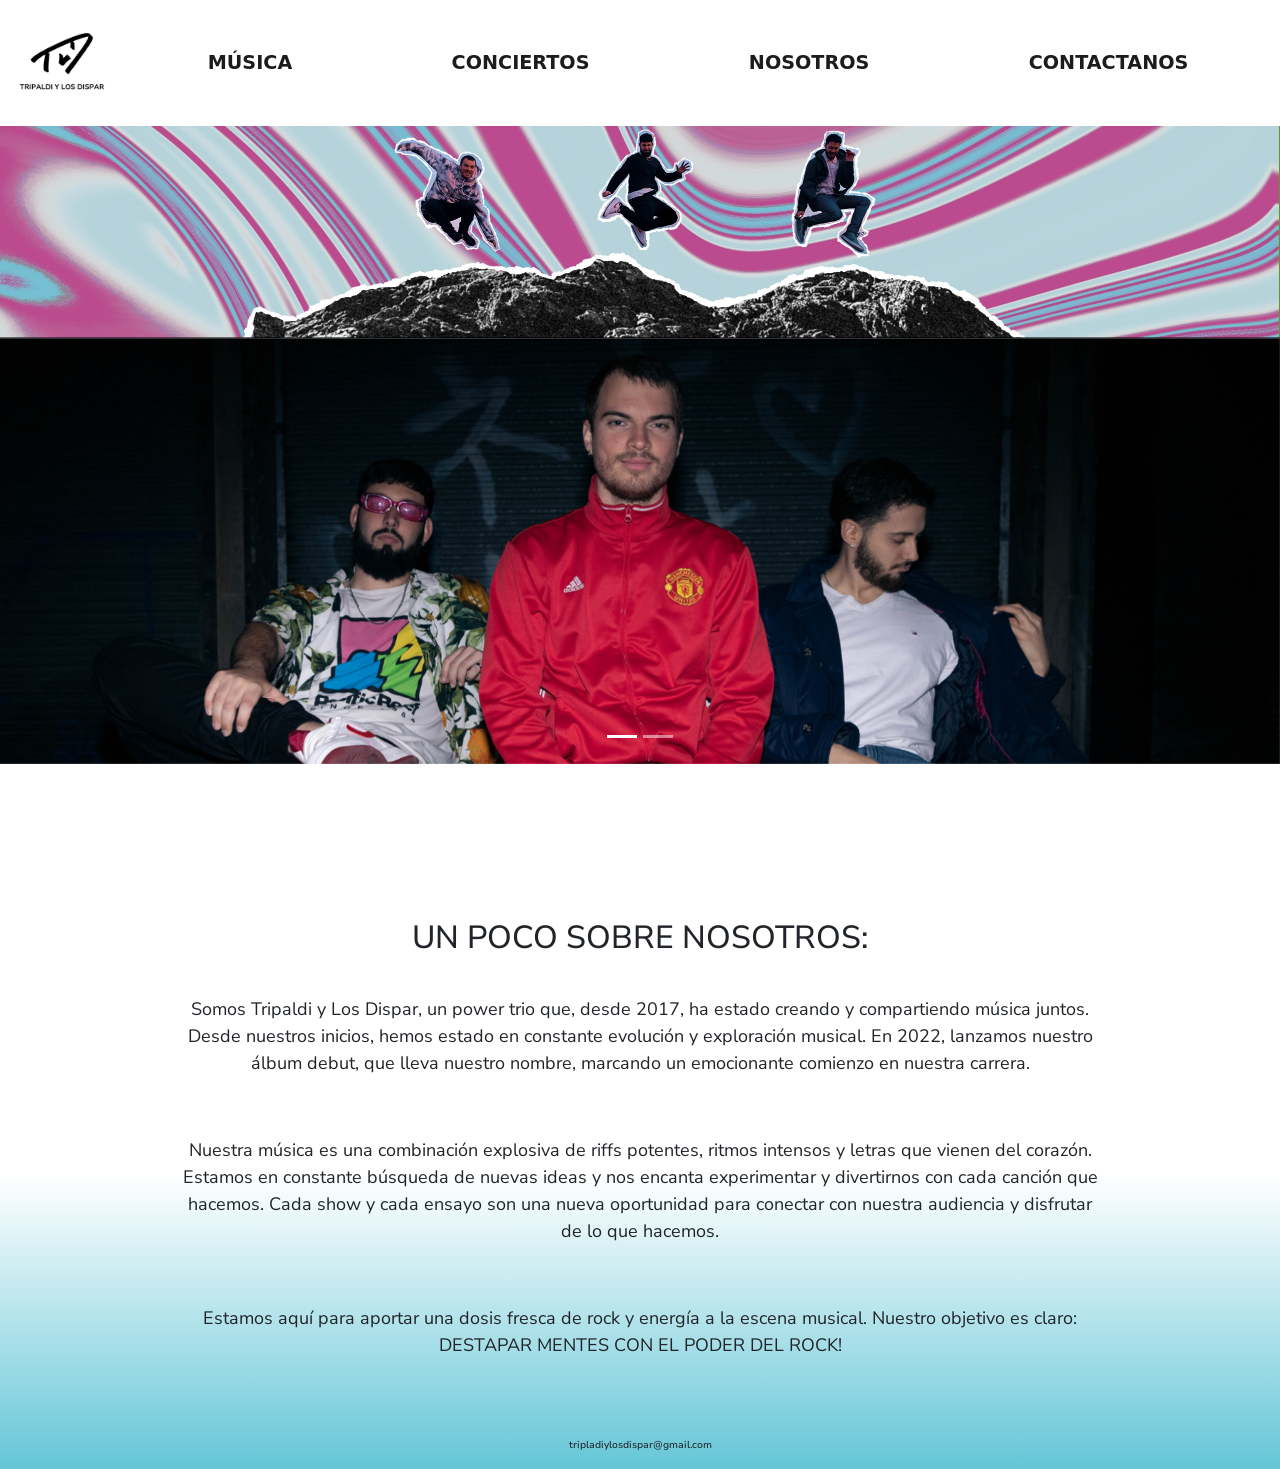
<file: index.html>
<!DOCTYPE html>
<html lang="en">

<head>
  <meta charset="UTF-8">
  <meta name="viewport" content="width=device-width, initial-scale=1.0">
  <!-- link de boostrap -->
  <link href="https://cdn.jsdelivr.net/npm/bootstrap@5.3.3/dist/css/bootstrap.min.css" rel="stylesheet"
    integrity="sha384-QWTKZyjpPEjISv5WaRU9OFeRpok6YctnYmDr5pNlyT2bRjXh0JMhjY6hW+ALEwIH" crossorigin="anonymous">
  <!-- AOS -->
  <link href="https://unpkg.com/aos@2.3.1/dist/aos.css" rel="stylesheet">
  <script src="https://unpkg.com/aos@2.3.1/dist/aos.js"></script>
  <!-- link de css -->
  <link rel="stylesheet" href="css/style.css">
  <title>tripaldi y los dispar</title>
</head>

<body>
  <header>
    <nav class="navbar navbar-expand-lg">
      <div class="container-fluid">
        <a class="navbar-brand" href="#">
          <img src="imagenes/logo-tld-fondo-blanco.jpeg" alt="Logo">
        </a>
        <button class="navbar-toggler" type="button" data-bs-toggle="collapse" data-bs-target="#navbarNav"
          aria-controls="navbarNav" aria-expanded="false" aria-label="Toggle navigation">
          <span class="navbar-toggler-icon"></span>
        </button>
        <div class="collapse navbar-collapse" id="navbarNav">
          <ul class="navbar-nav">
            <li class="nav-item">
              <a class="nav-link" href="pages/musica.html">MÚSICA</a>
            </li>
            <li class="nav-item">
              <a class="nav-link" href="pages/conciertos.html">CONCIERTOS</a>
            </li>
            <li class="nav-item">
              <a class="nav-link" href="pages/sobre_nosotros.html">NOSOTROS</a>
            </li>
            <li class="nav-item">
              <a class="nav-link" href="pages/contactanos.html">CONTACTANOS</a>
            </li>
          </ul>
        </div>
      </div>
    </nav>
  </header>
  <main>
    <!-- <h1> Tripaldi y Los Dispar </h1> -->
    <img class="portada" src="imagenes/portada.jpg" alt="portada">
  </main>
  <section>
    <div id="carouselExampleIndicators" class="carousel slide">
      <div class="carousel-indicators">
        <button type="button" data-bs-target="#carouselExampleIndicators" data-bs-slide-to="0" class="active"
          aria-current="true" aria-label="Slide 1"></button>
        <button type="button" data-bs-target="#carouselExampleIndicators" data-bs-slide-to="1"
          aria-label="Slide 2"></button>
      </div>
      <div class="carousel-inner">
        <div class="carousel-item active">
          <img src="imagenes/img-1.png" class="d-block w-100" alt="...">
        </div>
        <div class="carousel-item">
          <img src="imagenes/img-2.png" class="d-block w-100" alt="...">
        </div>
      </div>
    </div>
  </section>
  <section class="padre-flex">
    <a class="logo_ig" href="https://www.instagram.com/tripaldiylosdispar/">
      <img src="imagenes/logotipo-de-instagram.png" data-aos="zoom-in" width="5%" alt="logo de instagram">
    </a>
    <a class="logo_yt" href="https://www.youtube.com/@tripaldiylosdispar">
      <img class="logo-you" src="imagenes/logo-de-youtube.png" data-aos="zoom-in" width="5%" alt="logo de youtube">
    </a>
    <a class="logo_spoti" href="https://open.spotify.com/intl-es/artist/1lf4QMpPlEyZBBYBQ2JqTJ">
      <img src="imagenes/logotipo-de-spotify.png" data-aos="zoom-in" width="5%" alt="logo de spotify">
    </a>
  </section>
  <section>
    <h2> UN POCO SOBRE NOSOTROS: </h2>
    <p class="descripción"> Somos Tripaldi y Los Dispar, un power trio que, desde 2017, ha estado creando y compartiendo
      música juntos. Desde nuestros inicios, hemos estado en constante evolución y exploración musical. En 2022,
      lanzamos nuestro álbum debut, que lleva nuestro nombre, marcando un emocionante comienzo en nuestra carrera. </p>
    <p class="descripción"> Nuestra música es una combinación explosiva de riffs potentes, ritmos intensos y letras que
      vienen del corazón. Estamos en constante búsqueda de nuevas ideas y nos encanta experimentar y divertirnos con
      cada canción que hacemos. Cada show y cada ensayo son una nueva oportunidad para conectar con nuestra audiencia y
      disfrutar de lo que hacemos. </p>
    <p class="descripción"> Estamos aquí para aportar una dosis fresca de rock y energía a la escena musical. Nuestro
      objetivo es claro: DESTAPAR MENTES CON EL PODER DEL ROCK! </p>
  </section>
  <footer>
    <h3> tripladiylosdispar@gmail.com </h3>
  </footer>
  <!-- script js -->
  <script src="https://cdn.jsdelivr.net/npm/bootstrap@5.3.3/dist/js/bootstrap.bundle.min.js"
    integrity="sha384-YvpcrYf0tY3lHB60NNkmXc5s9fDVZLESaAA55NDzOxhy9GkcIdslK1eN7N6jIeHz"
    crossorigin="anonymous"></script>
  <script>
    AOS.init();
  </script>
</body>

</html>
</file>
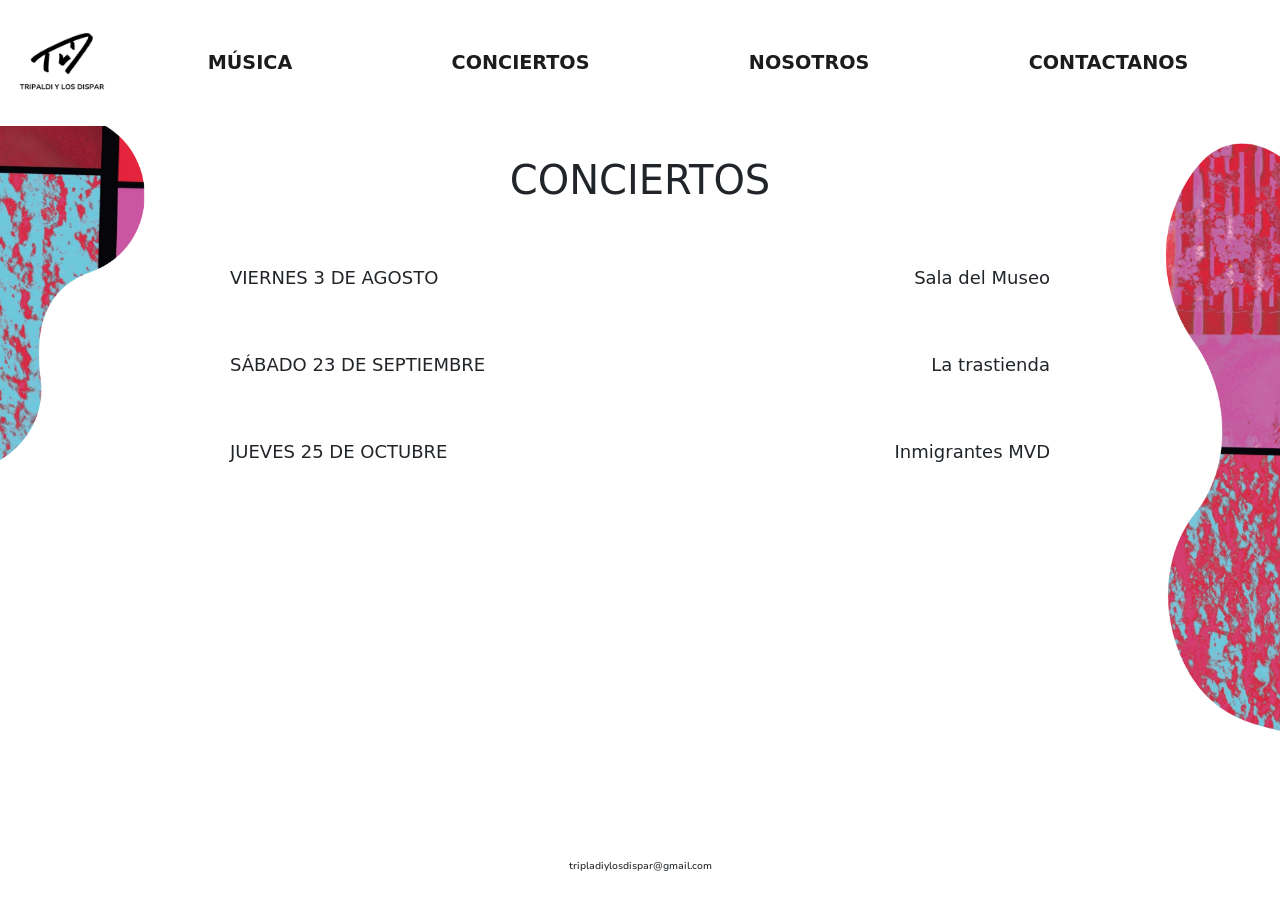
<file: PAGES/conciertos.html>
<!DOCTYPE html>
<html lang="en">

<head>
  <meta charset="UTF-8">
  <meta name="viewport" content="width=device-width, initial-scale=1.0">
  <!-- link de boostrap -->
  <link href="https://cdn.jsdelivr.net/npm/bootstrap@5.3.3/dist/css/bootstrap.min.css" rel="stylesheet"
    integrity="sha384-QWTKZyjpPEjISv5WaRU9OFeRpok6YctnYmDr5pNlyT2bRjXh0JMhjY6hW+ALEwIH" crossorigin="anonymous">
  <!-- link de css -->
  <link rel="stylesheet" href="/css/style.css">
  <title> CONCIERTOS </title>
</head>

<body class="pagina-secundaria">
  <header>
    <nav class="navbar navbar-expand-lg">
      <div class="container-fluid">
        <a class="navbar-brand" href="/index.html">
          <img src="/imagenes/logo-tld-fondo-blanco.jpeg" alt="Logo">
        </a>
        <button class="navbar-toggler" type="button" data-bs-toggle="collapse" data-bs-target="#navbarNav"
          aria-controls="navbarNav" aria-expanded="false" aria-label="Toggle navigation">
          <span class="navbar-toggler-icon"></span>
        </button>
        <div class="collapse navbar-collapse" id="navbarNav">
          <ul class="navbar-nav">
            <li class="nav-item">
              <a class="nav-link" href="/pages/musica.html">MÚSICA</a>
            </li>
            <li class="nav-item">
              <a class="nav-link" href="/pages/conciertos.html">CONCIERTOS</a>
            </li>
            <li class="nav-item">
              <a class="nav-link" href="/pages/sobre_nosotros.html">NOSOTROS</a>
            </li>
            <li class="nav-item">
              <a class="nav-link" href="/pages/contactanos.html">CONTACTANOS</a>
            </li>
          </ul>
        </div>
      </div>
    </nav>
  </header>
  <main id="conciertos">
    <h1> CONCIERTOS </h1>
    <div class="itinerario">
      <div class="fecha"> VIERNES 3 DE AGOSTO </div>
      <div class="donde"> Sala del Museo </div>
    </div>
    <div class="itinerario2">
      <div class="fecha"> SÁBADO 23 DE SEPTIEMBRE </div>
      <div class="donde"> La trastienda </div>
    </div>
    <div class="itinerario3">
      <div class="fecha"> JUEVES 25 DE OCTUBRE </div>
      <div class="donde"> Inmigrantes MVD </div>
  </main>
  <footer class="footer-secundario">
    <h3> tripladiylosdispar@gmail.com </h3>
  </footer>
  <!-- script js -->
  <script src="https://cdn.jsdelivr.net/npm/bootstrap@5.3.3/dist/js/bootstrap.bundle.min.js"
    integrity="sha384-YvpcrYf0tY3lHB60NNkmXc5s9fDVZLESaAA55NDzOxhy9GkcIdslK1eN7N6jIeHz"
    crossorigin="anonymous"></script>
</body>

</html>
</file>
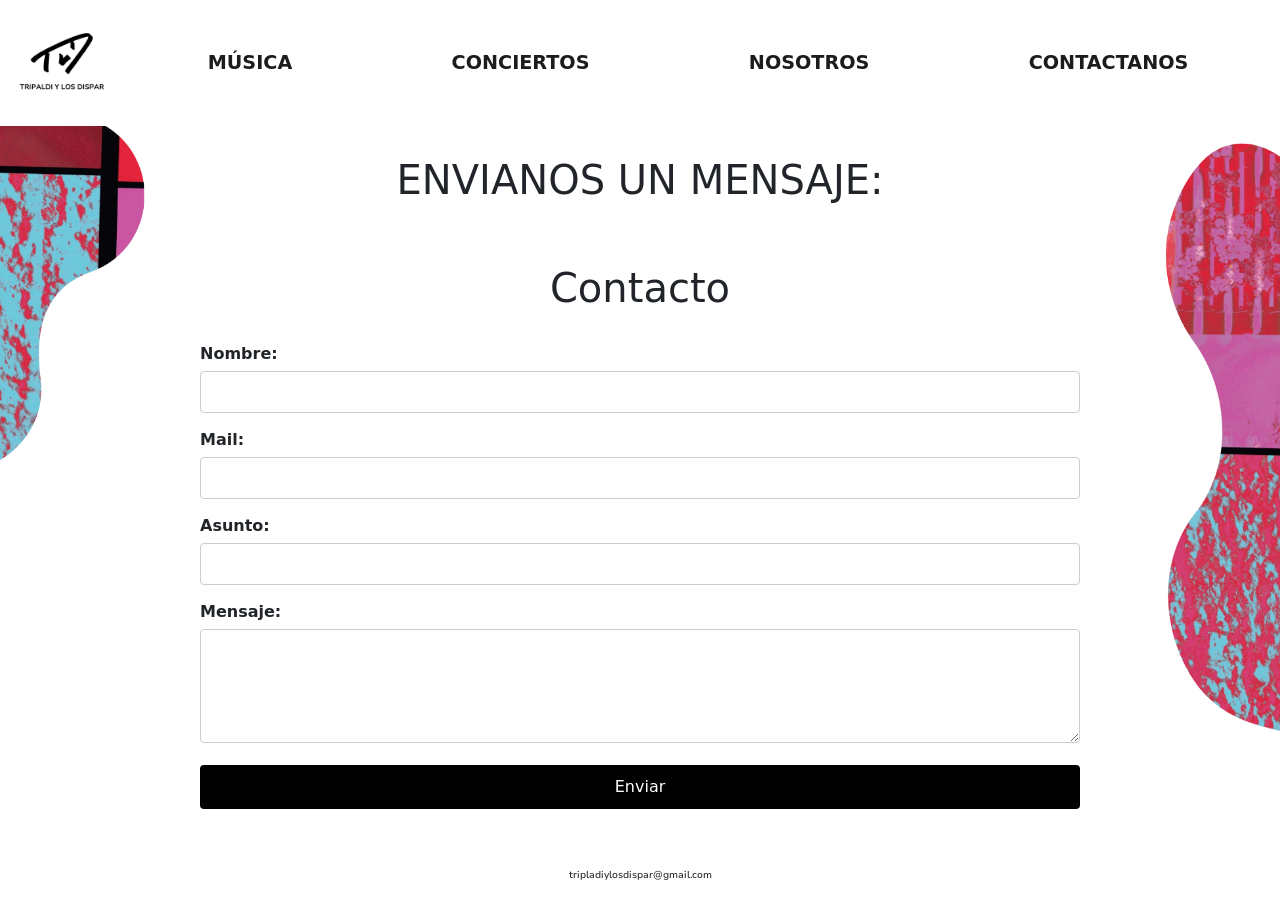
<file: PAGES/contactanos.html>
<!DOCTYPE html>
<html lang="en">

<head>
  <meta charset="UTF-8">
  <meta name="viewport" content="width=device-width, initial-scale=1.0">
  <!-- link de boostrap -->
  <link href="https://cdn.jsdelivr.net/npm/bootstrap@5.3.3/dist/css/bootstrap.min.css" rel="stylesheet"
    integrity="sha384-QWTKZyjpPEjISv5WaRU9OFeRpok6YctnYmDr5pNlyT2bRjXh0JMhjY6hW+ALEwIH" crossorigin="anonymous">
  <!-- link de css -->
  <link rel="stylesheet" href="/css/style.css">
  <title> CONTACTANOS </title>
</head>

<body class="pagina-secundaria">
  <header>
    <nav class="navbar navbar-expand-lg">
      <div class="container-fluid">
        <a class="navbar-brand" href="/index.html">
          <img src="/imagenes/logo-tld-fondo-blanco.jpeg" alt="Logo">
        </a>
        <button class="navbar-toggler" type="button" data-bs-toggle="collapse" data-bs-target="#navbarNav"
          aria-controls="navbarNav" aria-expanded="false" aria-label="Toggle navigation">
          <span class="navbar-toggler-icon"></span>
        </button>
        <div class="collapse navbar-collapse" id="navbarNav">
          <ul class="navbar-nav">
            <li class="nav-item">
              <a class="nav-link" href="/pages/musica.html">MÚSICA</a>
            </li>
            <li class="nav-item">
              <a class="nav-link" href="/pages/conciertos.html">CONCIERTOS</a>
            </li>
            <li class="nav-item">
              <a class="nav-link" href="/pages/sobre_nosotros.html">NOSOTROS</a>
            </li>
            <li class="nav-item">
              <a class="nav-link" href="/pages/contactanos.html">CONTACTANOS</a>
            </li>
          </ul>
        </div>
      </div>
    </nav>
  </header>
  <main class="formulario">
    <h1> ENVIANOS UN MENSAJE: </h1>
    <div class="container">
      <h1>Contacto</h1>
      <form action="enviar.php" method="post">
        <div class="form-group">
          <label for="name">Nombre:</label>
          <input type="text" id="name" name="name" required>
        </div>

        <div class="form-group">
          <label for="email">Mail:</label>
          <input type="email" id="email" name="email" required>
        </div>

        <div class="form-group">
          <label for="subject">Asunto:</label>
          <input type="text" id="subject" name="subject" required>
        </div>

        <div class="form-group">
          <label for="message">Mensaje:</label>
          <textarea id="message" name="message" rows="4" required></textarea>
        </div>

        <button type="submit" name="submit">Enviar</button>
      </form>
    </div>
  </main>
  <footer class="footer-secundario-sn">
    <h3> tripladiylosdispar@gmail.com </h3>
  </footer>
  <!-- script js -->
  <script src="https://cdn.jsdelivr.net/npm/bootstrap@5.3.3/dist/js/bootstrap.bundle.min.js"
    integrity="sha384-YvpcrYf0tY3lHB60NNkmXc5s9fDVZLESaAA55NDzOxhy9GkcIdslK1eN7N6jIeHz"
    crossorigin="anonymous"></script>
</body>

</html>

</html>
</file>
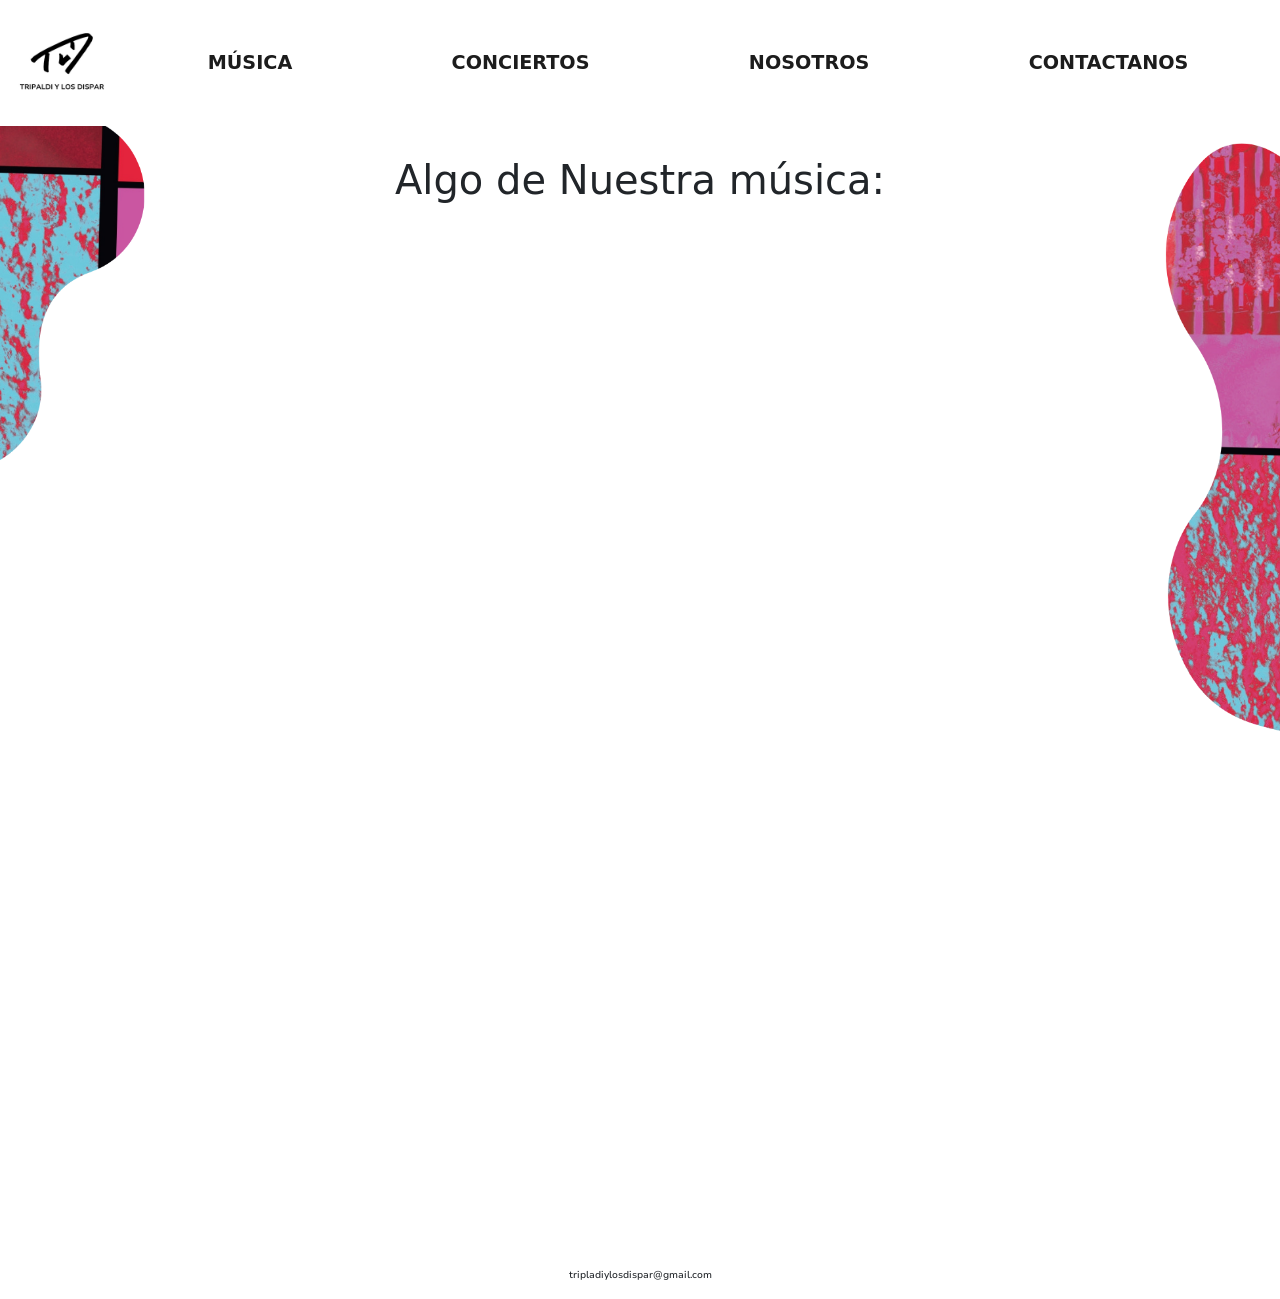
<file: PAGES/musica.html>
<!DOCTYPE html>
<html lang="en">

<head>
  <meta charset="UTF-8">
  <meta name="viewport" content="width=device-width, initial-scale=1.0">
  <!-- link de boostrap -->
  <link href="https://cdn.jsdelivr.net/npm/bootstrap@5.3.3/dist/css/bootstrap.min.css" rel="stylesheet"
    integrity="sha384-QWTKZyjpPEjISv5WaRU9OFeRpok6YctnYmDr5pNlyT2bRjXh0JMhjY6hW+ALEwIH" crossorigin="anonymous">
  <!-- link de css -->
  <link rel="stylesheet" href="/css/style.css">
  <title> MÚSICA </title>
</head>

<body class="pagina-secundaria">
  <header>
    <nav class="navbar navbar-expand-lg">
      <div class="container-fluid">
        <a class="navbar-brand" href="/index.html">
          <img src="/imagenes/logo-tld-fondo-blanco.jpeg" alt="">
        </a>
        <button class="navbar-toggler" type="button" data-bs-toggle="collapse" data-bs-target="#navbarNav"
          aria-controls="navbarNav" aria-expanded="false" aria-label="Toggle navigation">
          <span class="navbar-toggler-icon"></span>
        </button>
        <div class="collapse navbar-collapse" id="navbarNav">
          <ul class="navbar-nav">
            <li class="nav-item">
              <a class="nav-link" href="/pages/musica.html">MÚSICA</a>
            </li>
            <li class="nav-item">
              <a class="nav-link" href="/pages/conciertos.html">CONCIERTOS</a>
            </li>
            <li class="nav-item">
              <a class="nav-link" href="/pages/sobre_nosotros.html">NOSOTROS</a>
            </li>
            <li class="nav-item">
              <a class="nav-link" href="/pages/contactanos.html">CONTACTANOS</a>
            </li>
          </ul>
        </div>
      </div>
    </nav>
  </header>
  <div>
    <main>
      <h1> Algo de Nuestra música: </h1>
      <section class="videos">
        <iframe class="video-1" src="https://www.youtube.com/embed/1tikhXB6qB8?si=-edAqPBNJ1eGP_1v"
          title="YouTube video player" frameborder="0"
          allow="accelerometer; autoplay; clipboard-write; encrypted-media; gyroscope; picture-in-picture; web-share"
          referrerpolicy="strict-origin-when-cross-origin" allowfullscreen></iframe>
        <iframe class="video-2" src="https://www.youtube.com/embed/HNSBjSKb_8Y?si=T7-C4ec0-P39VfiD"
          title="YouTube video player" frameborder="0"
          allow="accelerometer; autoplay; clipboard-write; encrypted-media; gyroscope; picture-in-picture; web-share"
          referrerpolicy="strict-origin-when-cross-origin" allowfullscreen></iframe>
        <iframe class="video-3" src="https://www.youtube.com/embed/8VuFc3pGCbs?si=Gv4b8a_ovVkhC0ux"
          title="YouTube video player" frameborder="0"
          allow="accelerometer; autoplay; clipboard-write; encrypted-media; gyroscope; picture-in-picture; web-share"
          referrerpolicy="strict-origin-when-cross-origin" allowfullscreen></iframe>
      </section>
    </main>
    <footer>
      <h3> tripladiylosdispar@gmail.com </h3>
    </footer>
  </div>
  <!-- script js -->
  <script src="https://cdn.jsdelivr.net/npm/bootstrap@5.3.3/dist/js/bootstrap.bundle.min.js"
    integrity="sha384-YvpcrYf0tY3lHB60NNkmXc5s9fDVZLESaAA55NDzOxhy9GkcIdslK1eN7N6jIeHz"
    crossorigin="anonymous"></script>
</body>

</html>
</file>
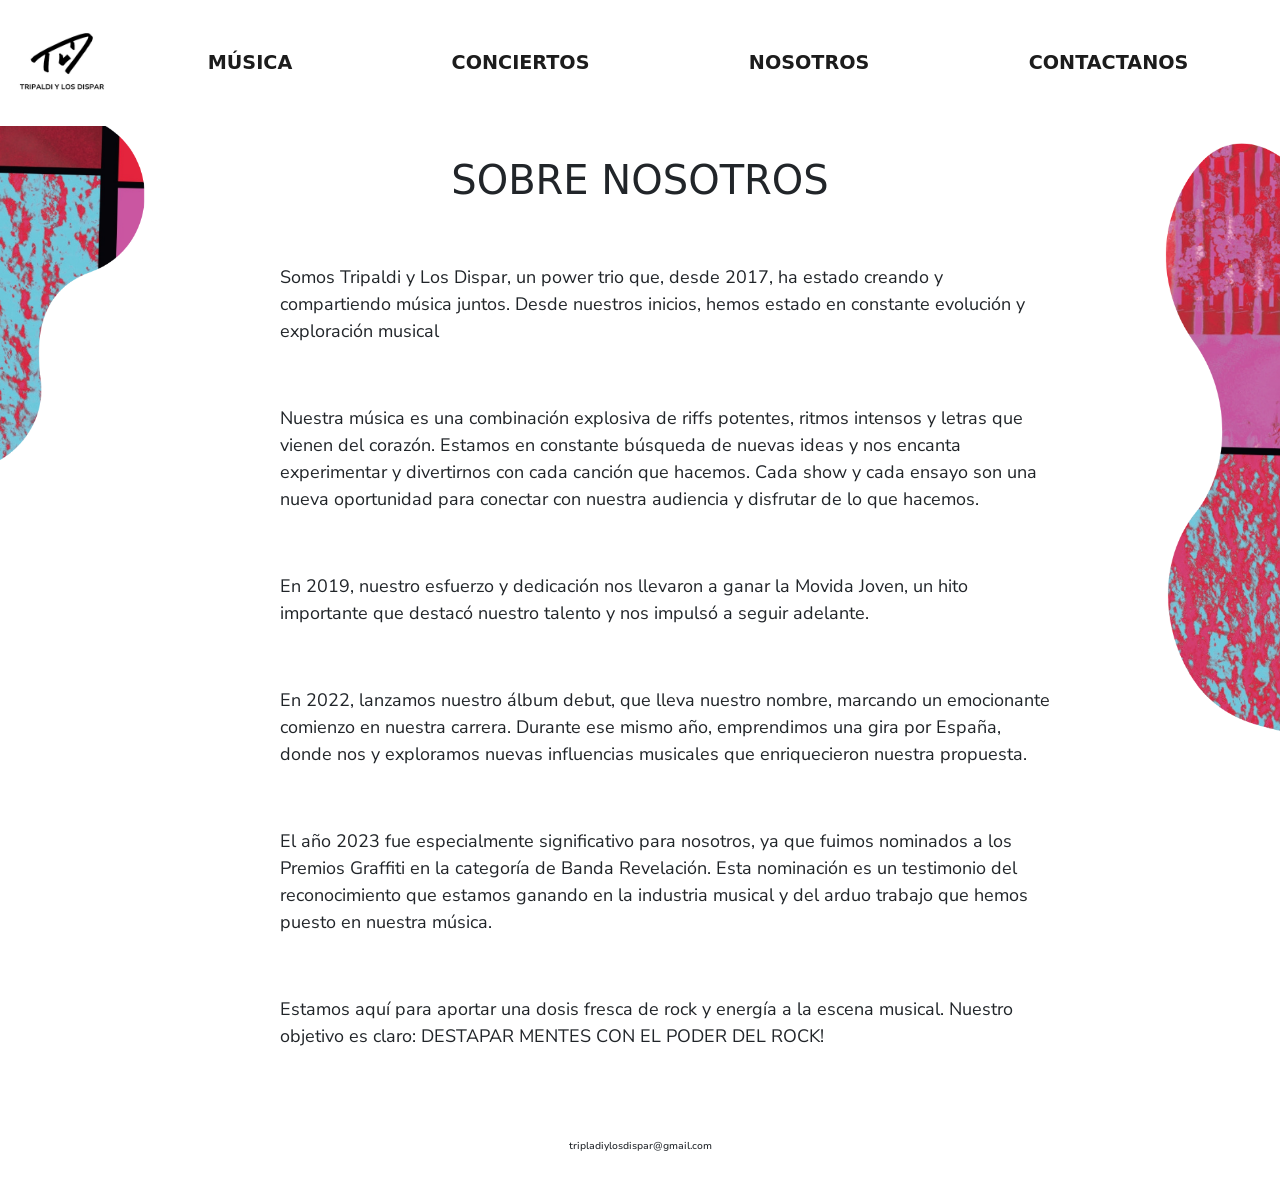
<file: PAGES/sobre_nosotros.html>
<!DOCTYPE html>
<html lang="en">

<head>
  <meta charset="UTF-8">
  <meta name="viewport" content="width=device-width, initial-scale=1.0">
  <!-- link de boostrap -->
  <link href="https://cdn.jsdelivr.net/npm/bootstrap@5.3.3/dist/css/bootstrap.min.css" rel="stylesheet"
    integrity="sha384-QWTKZyjpPEjISv5WaRU9OFeRpok6YctnYmDr5pNlyT2bRjXh0JMhjY6hW+ALEwIH" crossorigin="anonymous">
  <!-- link de css -->
  <link rel="stylesheet" href="/css/style.css">
  <title> NOSOTROS </title>
</head>

<body class="pagina-secundaria">
  <header>
    <nav class="navbar navbar-expand-lg">
      <div class="container-fluid">
        <a class="navbar-brand" href="/index.html">
          <img src="/imagenes/logo-tld-fondo-blanco.jpeg" alt="Logo">
        </a>
        <button class="navbar-toggler" type="button" data-bs-toggle="collapse" data-bs-target="#navbarNav"
          aria-controls="navbarNav" aria-expanded="false" aria-label="Toggle navigation">
          <span class="navbar-toggler-icon"></span>
        </button>
        <div class="collapse navbar-collapse" id="navbarNav">
          <ul class="navbar-nav">
            <li class="nav-item">
              <a class="nav-link" href="/pages/musica.html">MÚSICA</a>
            </li>
            <li class="nav-item">
              <a class="nav-link" href="/pages/conciertos.html">CONCIERTOS</a>
            </li>
            <li class="nav-item">
              <a class="nav-link" href="/pages/sobre_nosotros.html">NOSOTROS</a>
            </li>
            <li class="nav-item">
              <a class="nav-link" href="/pages/contactanos.html">CONTACTANOS</a>
            </li>
          </ul>
        </div>
      </div>
    </nav>
  </header>
  <main>
    <h1> SOBRE NOSOTROS </h1>
    <p class="descripcion2">Somos Tripaldi y Los Dispar, un power trio que, desde 2017, ha estado creando y compartiendo
      música juntos.
      Desde nuestros inicios, hemos estado en constante evolución y exploración musical</p>
    <p class="descripcion2">Nuestra música es una combinación explosiva de riffs potentes, ritmos intensos y letras que
      vienen del corazón.
      Estamos en constante búsqueda de nuevas ideas y nos encanta experimentar y divertirnos con cada canción que
      hacemos.
      Cada show y cada ensayo son una nueva oportunidad para conectar con nuestra audiencia y disfrutar de lo que
      hacemos.</p>
    <p class="descripcion2">En 2019, nuestro esfuerzo y dedicación nos llevaron a ganar la Movida Joven,
      un hito importante que destacó nuestro talento y nos impulsó a seguir adelante.</p>
    <p class="descripcion2">En 2022, lanzamos nuestro álbum debut, que lleva nuestro nombre,
      marcando un emocionante comienzo en nuestra carrera. Durante ese mismo año, emprendimos una gira por España,
      donde nos y exploramos nuevas influencias musicales que enriquecieron nuestra propuesta.</p>
    <p class="descripcion2">El año 2023 fue especialmente significativo para nosotros,
      ya que fuimos nominados a los Premios Graffiti en la categoría de Banda Revelación.
      Esta nominación es un testimonio del reconocimiento que estamos ganando en la industria musical
      y del arduo trabajo que hemos puesto en nuestra música.</p>
    <p class="descripcion2">Estamos aquí para aportar una dosis fresca de rock y energía a la escena musical.
      Nuestro objetivo es claro: DESTAPAR MENTES CON EL PODER DEL ROCK!</p>
  </main>
  <footer class="footer-secundario-sn">
    <h3> tripladiylosdispar@gmail.com </h3>
  </footer>
  <!-- script js -->
  <script src="https://cdn.jsdelivr.net/npm/bootstrap@5.3.3/dist/js/bootstrap.bundle.min.js"
    integrity="sha384-YvpcrYf0tY3lHB60NNkmXc5s9fDVZLESaAA55NDzOxhy9GkcIdslK1eN7N6jIeHz"
    crossorigin="anonymous"></script>
</body>

</html>
</file>
<file: css/style.css>
@charset "UTF-8";
@import url("https://fonts.googleapis.com/css2?family=Nunito+Sans:ital,opsz,wght@0,6..12,200..1000;1,6..12,200..1000&display=swap");
* {
  margin: 0;
  padding: 0;
  box-sizing: border-box;
}

/* fuente de google */
body main {
  display: flex;
  justify-content: space-between;
  height: 100%;
}
body .videos {
  width: fit-content;
  margin: auto;
  display: flex;
  gap: 20px;
  flex-direction: column;
}
body .videos iframe {
  width: 80vw;
  height: 60vw;
  max-width: 560px;
  max-height: 315px;
}

body #conciertos .itinerario {
  display: flex;
}
body #conciertos .itinerario2 {
  display: flex;
}
body #conciertos .itinerario3 {
  display: flex;
}
body #conciertos .fecha {
  text-align: left;
  margin-left: 200px;
  padding-left: 200px;
}
body #conciertos .donde {
  text-align: right;
  margin-right: 200px;
  padding-right: 200px;
}

main .descripcion2 {
  margin: 0px 200px 0px 250px;
  font-family: "Nunito Sans", sans-serif;
  padding: 30px;
  text-align: start;
  font-size: large;
}

.footer-secundario-sn {
  position: relative;
  bottom: 0;
  left: 0;
  width: 100%;
  padding: 10px;
  text-align: center;
}

.container {
  max-width: 100%;
  width: 100%;
  padding: 0px 200px 0px 200px;
  margin: 0 auto;
  box-sizing: border-box;
}

form {
  display: flex;
  flex-direction: column;
}

.form-group {
  margin-bottom: 15px;
}

label {
  display: block;
  margin-bottom: 5px;
  font-weight: bold;
}

input[type=text],
input[type=email],
textarea {
  width: 100%;
  padding: 8px;
  border: 1px solid #ccc;
  border-radius: 4px;
  box-sizing: border-box;
}

button {
  padding: 10px 15px;
  background-color: black;
  color: #fff;
  border: none;
  border-radius: 4px;
  cursor: pointer;
  width: 100%;
  box-sizing: border-box;
}

/* MQ */
@media (max-width: 768px) {
  .container {
    padding: 15px;
  }
  .form-group {
    margin-bottom: 10px;
  }
  button {
    padding: 8px 12px;
  }
}
@media (max-width: 480px) {
  .container {
    padding: 10px;
  }
  input[type=text],
  input[type=email],
  textarea {
    padding: 6px;
  }
  button {
    padding: 6px 10px;
  }
}
body #conciertos .fecha, body #conciertos .donde {
  width: 50%;
  height: 50%;
  margin: 30px;
  font-size: large;
}

/* header */
.pagina-secundaria {
  background-image: url(/imagenes/fondo-2.png);
  background-size: 100%;
  background-repeat: no-repeat;
  background-position: top left;
  display: flex;
  flex-direction: column;
  justify-content: space-between;
}

.justify-center {
  justify-content: center;
}

header {
  background-color: white;
  position: sticky;
  top: 0;
  z-index: 10;
}
header .nav-item {
  display: flex;
  justify-content: left;
}
header .nav-link {
  font-size: larger;
  font-weight: bold;
  color: #1c1c1c;
}
header nav .container-fluid a {
  width: fit-content;
}
header nav .container-fluid a img {
  width: 100px;
}
header nav .container-fluid .collapse {
  justify-content: space-around;
  width: 100%;
}
header nav .container-fluid .collapse ul {
  width: 100%;
  display: flex;
  justify-content: space-around;
}

body {
  background: rgb(101, 198, 215);
  background: linear-gradient(0deg, rgb(101, 198, 215) 0%, rgba(255, 255, 255, 0) 20%);
}

/* main */
main {
  width: 100%;
  flex-direction: column;
}
main h1 {
  text-align: center;
  margin: 30px;
}
main .portada {
  width: 100%;
  object-fit: cover;
}

.padre-flex {
  display: flex;
  justify-content: center;
  align-items: center;
  gap: 120px;
  padding: 30px;
}
.padre-flex a {
  width: 50px;
}
.padre-flex a img {
  width: 100%;
}
.padre-flex a .logo-you {
  width: 65px;
}

/* section */
section h2 {
  text-align: center;
  font-family: "Nunito Sans", sans-serif;
  padding: 30px 0px 0px 0px;
}
section .descripción {
  font-family: "Nunito Sans", sans-serif;
  padding: 30px;
  margin: 0px 150px 0px 150px;
  text-align: center;
  font-size: large;
}
section .descripción .box-model {
  border-top: solid #1c1c1c 2px;
  border-bottom: solid #1c1c1c 2px;
  padding: 10px 0px;
  margin: 0px 10px;
}

/* footer */
footer h3 {
  font-family: "Nunito Sans", sans-serif;
  font-size: x-small;
  text-align: center;
  padding: 50px 0px 10px 0px;
}

.footer-secundario {
  position: absolute;
  bottom: 0;
  left: 0;
  width: 100%;
  padding: 10px;
  text-align: center;
}

/*# sourceMappingURL=style.css.map */
</file>
